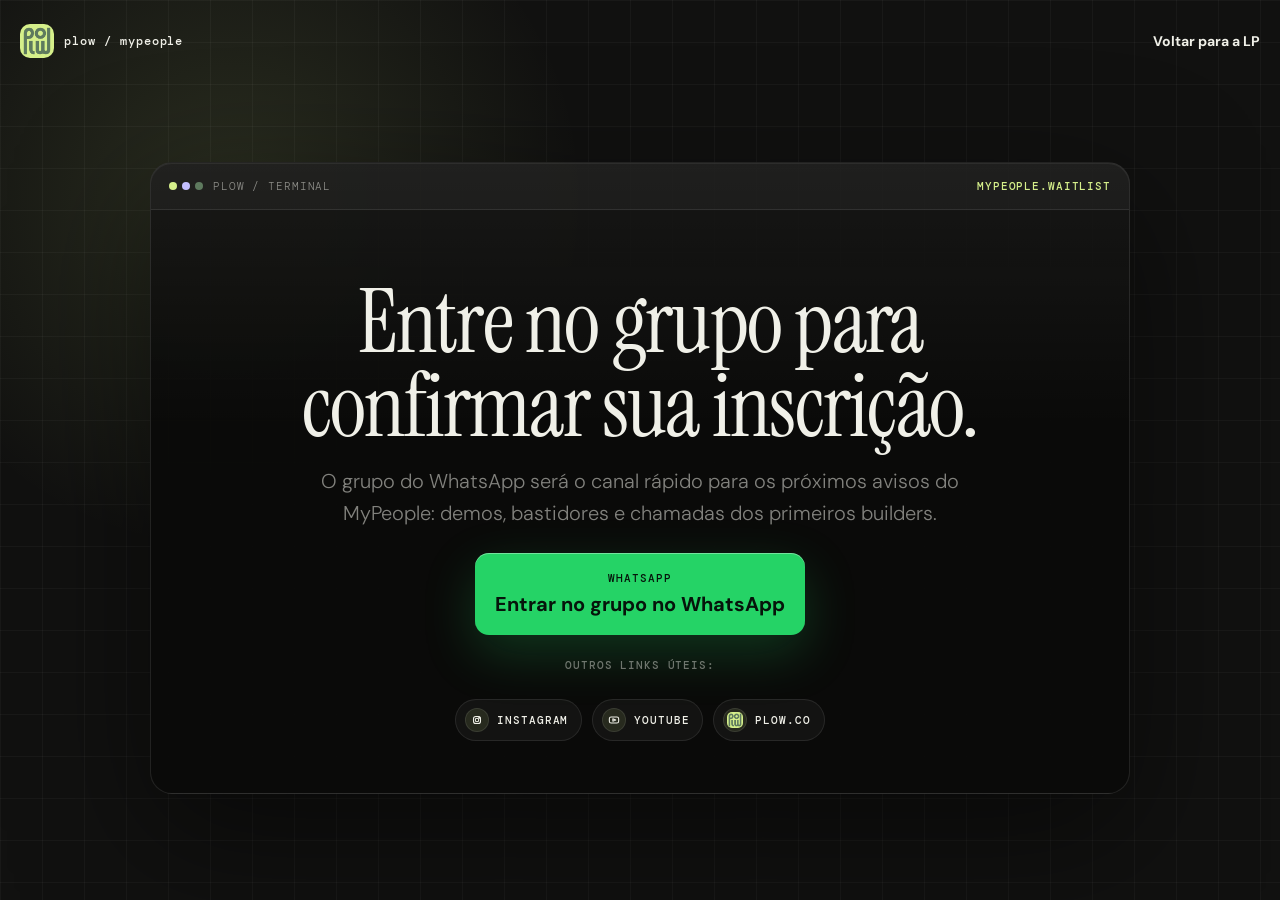
<file: grupo.html>
<!DOCTYPE html>
<html lang="pt-BR">
  <head>
    <meta charset="utf-8">
    <meta name="viewport" content="width=device-width, initial-scale=1">
    <title>MyPeople - Grupo fechado</title>
    <meta
      name="description"
      content="Página pós-cadastro do MyPeople para entrar no grupo fechado e acompanhar os próximos sinais do lançamento.">
    <link rel="preconnect" href="https://fonts.googleapis.com">
    <link rel="preconnect" href="https://fonts.gstatic.com" crossorigin>
    <link
      href="https://fonts.googleapis.com/css2?family=DM+Mono:wght@500&family=DM+Sans:wght@300;400;500;600;700&family=Instrument+Serif:ital@0;1&display=swap"
      rel="stylesheet">
    <link rel="icon" href="plow-favicon.ico" sizes="any">
    <link rel="shortcut icon" href="plow-favicon.ico">
    <link rel="icon" type="image/png" sizes="32x32" href="assets/plow-favicon-32.png">
    <link rel="icon" type="image/png" sizes="192x192" href="assets/plow-favicon-192.png">
    <link rel="apple-touch-icon" sizes="180x180" href="assets/plow-touch-icon.png">
    <link rel="stylesheet" href="styles.css?v=terminal-20260703-5">
    <script src="main.js?v=group-page" defer></script>
  </head>
  <body class="page-group">
    <header class="group-header" aria-label="Topo">
      <a class="brand brand--dark" href="index.html" aria-label="MyPeople">
        <img src="assets/plow-icon.png" alt="" width="34" height="34" decoding="async">
        <span>plow / mypeople</span>
      </a>
      <a class="group-header__link" href="index.html#waitlist">Voltar para a LP</a>
    </header>

    <main class="group-page whatsapp-conversion-page plow-terminal-stage">
      <section class="plow-terminal-shell" aria-labelledby="group-title">
        <section class="plow-terminal-window" aria-label="Terminal Plow">
          <div class="plow-terminal-bar">
            <div class="plow-window-title">
              <span class="plow-window-controls" aria-hidden="true">
                <span></span>
                <span></span>
                <span></span>
              </span>
              <span>plow / terminal</span>
            </div>
            <strong>mypeople.waitlist</strong>
          </div>

          <div class="plow-terminal-body">
            <h1 id="group-title">Entre no grupo para confirmar sua inscrição.</h1>
            <p class="plow-terminal-copy">
              O grupo do WhatsApp será o canal rápido para os próximos avisos do MyPeople: demos, bastidores e
              chamadas dos primeiros builders.
            </p>

            <div class="plow-terminal-actions">
              <a class="whatsapp-cta plow-terminal-whatsapp" href="#" aria-disabled="true" data-whatsapp-link>
                <span>WhatsApp</span>
                <strong>Entrar no grupo no WhatsApp</strong>
              </a>
              <p>Outros links úteis:</p>
            </div>

            <nav class="plow-terminal-links" aria-label="Links úteis">
              <a href="https://www.instagram.com/danedelattre/" target="_blank" rel="noopener" aria-label="Instagram">
                <span class="social-link-icon" aria-hidden="true">
                  <svg viewBox="0 0 24 24" focusable="false">
                    <rect x="6" y="6" width="12" height="12" rx="4"></rect>
                    <circle cx="12" cy="12" r="3"></circle>
                    <circle cx="16" cy="8" r="1"></circle>
                  </svg>
                </span>
                <span>Instagram</span>
              </a>
              <a href="https://www.youtube.com/@danedelattre" target="_blank" rel="noopener" aria-label="YouTube">
                <span class="social-link-icon" aria-hidden="true">
                  <svg viewBox="0 0 24 24" focusable="false">
                    <rect x="4" y="7" width="16" height="10" rx="3"></rect>
                    <path d="M10 10l5 2-5 2z"></path>
                  </svg>
                </span>
                <span>YouTube</span>
              </a>
              <a href="https://plow.co" target="_blank" rel="noopener" aria-label="Plow.co">
                <span class="social-link-icon" aria-hidden="true">
                  <img src="assets/plow-icon.png" alt="" width="18" height="18" decoding="async">
                </span>
                <span>Plow.co</span>
              </a>
            </nav>
          </div>
        </section>
      </section>
    </main>
  </body>
</html>
</file>
<file: styles.css>
:root {
  color-scheme: light;
  --midnight: #01000a;
  --volt: #d5ef8a;
  --grove: #5e7a5e;
  --iris: #c4bfff;
  --grove-light: #e8ede8;
  --chalk: #fafaf7;
  --oat: #f3f3ee;
  --card-bg: #ffffff;
  --card-border: #e5e5e0;
  --dark-bg: #111110;
  --dark-card: #1a1a18;
  --text: var(--midnight);
  --text-muted: #6b6b6b;
  --text-light: #999999;
  --text-dark: #f0f0e8;
  --muted-dark: rgba(240, 240, 232, 0.52);
  --clay: #c07355;
  --serif: "Instrument Serif", Georgia, serif;
  --sans: "DM Sans", system-ui, -apple-system, sans-serif;
  --mono: "DM Mono", "SF Mono", Consolas, monospace;
  --max: 1180px;
  --shadow: 0 18px 60px rgba(1, 0, 10, 0.08);
}

* {
  box-sizing: border-box;
}

html {
  scroll-behavior: smooth;
}

html,
body {
  overflow-x: hidden;
}

body {
  margin: 0;
  background: var(--chalk);
  color: var(--text);
  font-family: var(--sans);
  font-weight: 300;
}

a {
  color: inherit;
}

.site-header {
  width: min(var(--max), calc(100% - 40px));
  margin: 0 auto;
  padding: 24px 0 0;
  display: flex;
  align-items: center;
  justify-content: space-between;
  gap: 16px;
}

.brand {
  display: inline-flex;
  align-items: center;
  gap: 10px;
  color: var(--text-muted);
  font-family: var(--mono);
  font-size: 12px;
  font-weight: 500;
  letter-spacing: 0.08em;
  text-decoration: none;
  text-transform: lowercase;
}

.brand img {
  width: 34px;
  height: 34px;
  border-radius: 10px;
}

.header-link {
  color: var(--text);
  font-size: 14px;
  font-weight: 700;
  text-decoration: none;
}

.hero,
.flow-section,
.waitlist-section {
  width: min(var(--max), calc(100% - 40px));
  margin: 0 auto;
}

.hero {
  display: grid;
  grid-template-columns: minmax(0, 1fr) minmax(360px, 0.84fr);
  align-items: center;
  gap: clamp(42px, 7vw, 90px);
  padding: clamp(72px, 10vw, 124px) 0 clamp(72px, 9vw, 110px);
}

.page-vsl-top .hero {
  width: min(1280px, calc(100% - 40px));
  grid-template-columns: minmax(0, 0.78fr) minmax(520px, 1.06fr);
  gap: clamp(34px, 5vw, 72px);
  padding-top: clamp(58px, 7vw, 92px);
  padding-bottom: clamp(58px, 7vw, 92px);
}

.hero__copy,
.hero-video-card,
.waitlist-copy,
.form {
  min-width: 0;
  max-width: 100%;
}

.hero__copy {
  max-width: 760px;
}

.hero__headline,
.hero__after-video {
  min-width: 0;
}

.eyebrow {
  margin: 0 0 18px;
  color: var(--grove);
  font-family: var(--mono);
  font-size: 12px;
  font-weight: 500;
  letter-spacing: 0.1em;
  text-transform: uppercase;
}

h1,
h2,
h3,
p,
a,
button,
label {
  overflow-wrap: anywhere;
  word-break: normal;
}

h1,
h2,
h3,
p {
  margin-top: 0;
}

h1,
h2 {
  font-family: var(--serif);
  font-weight: 400;
  letter-spacing: -0.02em;
}

h1 {
  max-width: 760px;
  margin-bottom: 26px;
  font-size: clamp(48px, 5.9vw, 82px);
  line-height: 1.02;
}

.headline-line {
  display: block;
}

h2 {
  margin-bottom: 18px;
  font-size: clamp(38px, 5vw, 58px);
  line-height: 1.02;
}

h2 em {
  display: block;
  color: var(--grove);
  font-style: italic;
}

h3 {
  margin-bottom: 10px;
  color: var(--text);
  font-size: 22px;
  font-weight: 500;
  letter-spacing: -0.01em;
  line-height: 1.25;
}

p {
  line-height: 1.72;
}

.hero__lead,
.section-heading p,
.waitlist-copy p {
  color: var(--text-muted);
  font-size: 18px;
}

.hero__lead {
  max-width: 640px;
  margin-bottom: 32px;
}

.volt {
  padding: 0 4px;
  background: linear-gradient(
    180deg,
    transparent 62%,
    rgba(213, 239, 138, 0.85) 62%,
    rgba(213, 239, 138, 0.85) 92%,
    transparent 92%
  );
}

.hero__actions {
  display: flex;
  flex-wrap: wrap;
  gap: 12px;
}

.mobile-break {
  display: none;
}

.button {
  display: inline-flex;
  min-height: 48px;
  align-items: center;
  justify-content: center;
  border-radius: 100px;
  padding: 0 28px;
  border: 0;
  font-size: 15px;
  font-weight: 700;
  text-decoration: none;
  cursor: pointer;
  transition:
    transform 0.15s ease,
    filter 0.15s ease,
    box-shadow 0.15s ease;
}

.button:hover {
  filter: brightness(1.04);
  transform: translateY(-1px);
}

.button--dark {
  background: var(--midnight);
  color: var(--chalk);
}

.button--outline {
  border: 1px solid var(--card-border);
  background: transparent;
  color: var(--text);
}

.button--volt {
  width: 100%;
  background: var(--midnight);
  color: var(--chalk);
}

.button--volt:hover {
  box-shadow:
    0 4px 20px rgba(1, 0, 10, 0.14),
    0 0 30px rgba(1, 0, 10, 0.08);
}

.hero-video-card {
  width: 100%;
  overflow: hidden;
  border: 1px solid rgba(255, 255, 255, 0.09);
  border-radius: 22px;
  background: var(--dark-bg);
  color: var(--text-dark);
  padding: 14px;
  box-shadow: var(--shadow);
}

.hero-video-frame {
  aspect-ratio: 16 / 9;
  border: 1px solid rgba(255, 255, 255, 0.09);
  border-radius: 18px;
  background: #0b0b0a;
  padding: 10px;
}

.hero-video-frame iframe,
.hero-video-frame video {
  display: block;
  width: 100%;
  height: 100%;
  border: 0;
  border-radius: 14px;
  background: #000000;
  object-fit: cover;
}

.page-vsl-top .hero-video-card--large {
  padding: 12px;
}

.page-vsl-top .hero-video-card--large .hero-video-frame {
  border-radius: 20px;
  padding: 12px;
}

.page-vsl-top .hero-video-card--large .video-placeholder {
  border-radius: 16px;
}

.handle {
  display: inline-flex;
  width: max-content;
  border: 1px solid var(--card-border);
  border-radius: 6px;
  background: var(--oat);
  color: var(--text-muted);
  font-family: var(--mono);
  font-size: 11px;
  font-weight: 500;
  letter-spacing: 0.06em;
  padding: 3px 9px;
  text-transform: lowercase;
}

.video-placeholder {
  min-height: clamp(260px, 52vw, 640px);
  display: grid;
  place-items: center;
  border-radius: 18px;
  background:
    linear-gradient(rgba(255, 255, 255, 0.035) 1px, transparent 1px),
    linear-gradient(90deg, rgba(255, 255, 255, 0.035) 1px, transparent 1px),
    var(--dark-bg);
  background-size: 42px 42px;
  text-align: center;
}

.video-placeholder--hero {
  width: 100%;
  height: 100%;
  min-height: 0;
}

.video-placeholder span {
  display: block;
  margin-bottom: 10px;
  color: var(--volt);
  font-family: var(--mono);
  font-size: 12px;
  font-weight: 500;
  letter-spacing: 0.1em;
  text-transform: uppercase;
}

.video-placeholder strong {
  display: block;
  max-width: min(640px, calc(100vw - 84px));
  color: var(--text-dark);
  font-family: var(--serif);
  font-size: clamp(34px, 5vw, 58px);
  font-weight: 400;
  letter-spacing: -0.02em;
}

.video-placeholder--hero strong {
  max-width: 420px;
  font-size: clamp(32px, 3.8vw, 50px);
}

.flow-section {
  padding: clamp(72px, 9vw, 118px) 0;
}

.section-heading {
  max-width: 760px;
  margin-bottom: 38px;
}

.flow-section--tour {
  width: 100%;
  max-width: none;
  margin: 0;
  padding: clamp(68px, 8vw, 98px) 0 clamp(70px, 8vw, 104px);
  border-top: 1px solid rgba(255, 255, 255, 0.09);
  background: var(--dark-bg);
  color: var(--text-dark);
}

.flow-section--tour .flow-heading,
.product-tour {
  width: min(var(--max), calc(100% - 40px));
  margin-right: auto;
  margin-left: auto;
}

.flow-section--tour .flow-heading {
  max-width: 840px;
  text-align: center;
}

.flow-section--tour .flow-heading p {
  max-width: 760px;
  margin-right: auto;
  margin-left: auto;
  color: var(--muted-dark);
}

.flow-section--tour .eyebrow {
  color: var(--volt);
}

.flow-section--tour h2,
.flow-section--tour h3 {
  color: var(--text-dark);
}

.flow-section--tour .flow-heading h2 {
  font-size: clamp(46px, 5.5vw, 68px);
}

.flow-section--tour h2 em {
  color: rgba(240, 240, 232, 0.56);
}

.product-tour {
  display: grid;
  gap: clamp(28px, 4vw, 44px);
}

.product-tour--simple {
  margin-top: 8px;
}

.tour-step {
  display: grid;
  grid-template-columns: minmax(0, 0.92fr) minmax(380px, 1fr);
  gap: clamp(28px, 4vw, 56px);
  align-items: center;
  padding-top: clamp(26px, 3vw, 38px);
  border-top: 1px solid rgba(255, 255, 255, 0.09);
}

.tour-step--reverse .tour-visual {
  order: -1;
}

.tour-step__copy {
  min-width: 0;
}

.tour-step__copy h3 {
  margin: 16px 0 12px;
  max-width: 620px;
  font-family: var(--serif);
  font-size: clamp(34px, 3.7vw, 48px);
  font-weight: 400;
  letter-spacing: -0.02em;
  line-height: 1.02;
}

.tour-step__copy p {
  max-width: 620px;
  margin-bottom: 0;
  color: var(--muted-dark);
  font-size: 17px;
  line-height: 1.62;
}

.handle--dark {
  border-color: rgba(255, 255, 255, 0.09);
  background: rgba(213, 239, 138, 0.12);
  color: var(--volt);
}

.tour-visual {
  min-width: 0;
  border: 1px solid rgba(255, 255, 255, 0.09);
  border-radius: 22px;
  background:
    linear-gradient(rgba(255, 255, 255, 0.035) 1px, transparent 1px),
    linear-gradient(90deg, rgba(255, 255, 255, 0.035) 1px, transparent 1px),
    #0b0b0a;
  background-size: 42px 42px;
  padding: clamp(16px, 3vw, 28px);
  box-shadow: 0 22px 70px rgba(0, 0, 0, 0.22);
}

.mock-window,
.decision-panel,
.proof-card {
  border: 1px solid rgba(255, 255, 255, 0.09);
  border-radius: 18px;
  background: rgba(26, 26, 24, 0.92);
  padding: 18px;
}

.mock-window__top {
  display: flex;
  justify-content: space-between;
  margin-bottom: 14px;
  color: var(--muted-dark);
  font-family: var(--mono);
  font-size: 12px;
  letter-spacing: 0.08em;
  text-transform: uppercase;
}

.mock-window__top strong,
.mock-label,
.proof-card > span {
  color: var(--volt);
  font-family: var(--mono);
  font-size: 12px;
  font-weight: 500;
  letter-spacing: 0.08em;
  text-transform: uppercase;
}

.mock-card {
  border: 1px solid rgba(255, 255, 255, 0.09);
  border-radius: 16px;
  background: rgba(255, 255, 255, 0.035);
  padding: 18px;
}

.mock-card + .mock-card {
  margin-top: 12px;
}

.mock-card--active {
  border-left: 3px solid var(--clay);
}

.mock-card span {
  display: block;
  margin-bottom: 10px;
  color: var(--muted-dark);
  font-family: var(--mono);
  font-size: 11px;
  letter-spacing: 0.08em;
  text-transform: uppercase;
}

.mock-card h4,
.decision-panel h4,
.proof-card h4 {
  margin: 0 0 10px;
  color: var(--text-dark);
  font-size: 24px;
  line-height: 1.12;
}

.mock-card p,
.proof-card p {
  margin: 0;
  color: var(--muted-dark);
  font-size: 14px;
  line-height: 1.55;
}

.decision-panel {
  position: relative;
  padding-top: 42px;
}

.decision-panel .status-dot {
  position: absolute;
  top: 18px;
  right: 18px;
  width: 10px;
  height: 10px;
  border-radius: 50%;
  background: var(--volt);
  box-shadow: 0 0 22px rgba(213, 239, 138, 0.45);
}

.decision-line {
  display: flex;
  justify-content: space-between;
  gap: 14px;
  border-top: 1px solid rgba(255, 255, 255, 0.09);
  padding: 14px 0 0;
  margin-top: 14px;
  color: var(--muted-dark);
  font-size: 14px;
}

.decision-line strong {
  color: var(--text-dark);
  font-weight: 600;
}

.proof-thumb {
  height: 150px;
  margin: 14px 0;
  border: 1px solid rgba(255, 255, 255, 0.09);
  border-radius: 14px;
  background:
    linear-gradient(135deg, rgba(213, 239, 138, 0.22), transparent 48%),
    linear-gradient(180deg, rgba(196, 191, 255, 0.18), transparent),
    rgba(255, 255, 255, 0.04);
}

.waitlist-section {
  display: grid;
  grid-template-columns: minmax(0, 0.95fr) minmax(360px, 0.72fr);
  gap: clamp(36px, 7vw, 88px);
  align-items: start;
  width: 100%;
  max-width: none;
  margin: 0;
  padding: clamp(68px, 8vw, 104px) max(20px, calc((100vw - var(--max)) / 2));
  background: #ffffff;
  color: var(--text);
}

.waitlist-copy {
  max-width: 760px;
}

.waitlist-copy p {
  max-width: 680px;
  color: var(--text-muted);
}

.disclaimer {
  margin-top: 22px;
  border-left: 3px solid var(--clay);
  padding-left: 18px;
}

.form {
  display: grid;
  gap: 14px;
  border: 1px solid var(--card-border);
  border-radius: 22px;
  background: var(--card-bg);
  padding: 22px;
  box-shadow: 0 18px 60px rgba(1, 0, 10, 0.06);
}

label {
  display: grid;
  gap: 8px;
  color: var(--text-muted);
  font-size: 14px;
  font-weight: 500;
}

input,
select {
  width: 100%;
  min-height: 48px;
  border: 1px solid var(--card-border);
  border-radius: 10px;
  background: var(--chalk);
  color: var(--text);
  font: inherit;
  padding: 0 13px;
  outline: none;
}

select option {
  background: var(--card-bg);
}

input:focus,
select:focus {
  border-color: var(--grove);
  box-shadow: 0 0 0 3px rgba(94, 122, 94, 0.12);
}

input::placeholder {
  color: var(--text-light);
}

.page-signature {
  position: absolute;
  width: 1px;
  height: 1px;
  overflow: hidden;
  opacity: 0;
  pointer-events: none;
}

.form .button {
  margin-top: 8px;
}

.page-group {
  min-height: 100vh;
  background: var(--dark-bg);
  color: var(--text-dark);
}

.page-group .eyebrow {
  color: var(--volt);
}

.brand--dark,
.group-header__link {
  color: var(--text-dark);
}

.group-header {
  position: absolute;
  z-index: 2;
  top: 0;
  left: 50%;
  display: flex;
  width: min(1280px, calc(100% - 40px));
  align-items: center;
  justify-content: space-between;
  gap: 16px;
  padding: 24px 0 0;
  transform: translateX(-50%);
}

.group-header__link {
  font-size: 14px;
  font-weight: 700;
  text-decoration: none;
}

.group-page {
  min-height: 100vh;
  background:
    linear-gradient(rgba(255, 255, 255, 0.035) 1px, transparent 1px),
    linear-gradient(90deg, rgba(255, 255, 255, 0.035) 1px, transparent 1px),
    var(--dark-bg);
  background-size: 42px 42px;
}

.group-hero {
  display: grid;
  grid-template-columns: minmax(0, 0.95fr) minmax(420px, 0.72fr);
  gap: clamp(36px, 6vw, 86px);
  align-items: center;
  width: min(1280px, calc(100% - 40px));
  min-height: 100vh;
  margin: 0 auto;
  padding: clamp(104px, 10vw, 148px) 0 clamp(52px, 7vw, 86px);
}

.whatsapp-conversion-page .group-hero {
  grid-template-columns: minmax(0, 0.82fr) minmax(480px, 0.9fr);
}

.group-hero__copy {
  max-width: 820px;
}

.group-hero h1 {
  max-width: 900px;
  margin: 0;
  color: var(--text-dark);
  font-size: clamp(62px, 8vw, 116px);
  line-height: 0.88;
}

.group-hero h1 em {
  display: block;
  color: var(--volt);
  font-style: italic;
}

.group-hero__copy > p:not(.eyebrow) {
  max-width: 680px;
  margin: 28px 0 0;
  color: var(--muted-dark);
  font-size: clamp(17px, 1.6vw, 21px);
  line-height: 1.55;
}

.plow-brand-system {
  display: grid;
  grid-template-columns: minmax(240px, 0.8fr) minmax(0, 1fr);
  gap: 12px;
  max-width: 680px;
  margin-top: 30px;
  border: 1px solid rgba(255, 255, 255, 0.09);
  border-radius: 18px;
  background:
    linear-gradient(135deg, rgba(213, 239, 138, 0.08), transparent 38%),
    rgba(255, 255, 255, 0.04);
  padding: 12px;
}

.plow-brand-mark {
  display: flex;
  min-width: 0;
  align-items: center;
  gap: 12px;
  border-radius: 14px;
  background: rgba(1, 0, 10, 0.34);
  padding: 12px;
}

.plow-brand-mark img {
  width: 42px;
  height: 42px;
  border-radius: 12px;
}

.plow-brand-mark div {
  display: grid;
  gap: 3px;
  min-width: 0;
}

.plow-brand-mark span,
.plow-token,
.plow-signal-rail span {
  font-family: var(--mono);
  font-size: 10px;
  font-weight: 500;
  letter-spacing: 0.08em;
  text-transform: uppercase;
}

.plow-brand-mark span {
  color: var(--volt);
}

.plow-brand-mark strong {
  overflow: hidden;
  color: var(--text-dark);
  font-size: 14px;
  line-height: 1.2;
  text-overflow: ellipsis;
  white-space: nowrap;
}

.plow-token-strip {
  display: grid;
  grid-template-columns: repeat(4, minmax(0, 1fr));
  gap: 8px;
  min-width: 0;
}

.plow-token {
  display: flex;
  min-height: 66px;
  align-items: end;
  border-radius: 14px;
  color: var(--midnight);
  padding: 10px;
}

.plow-token--volt {
  background: var(--volt);
}

.plow-token--grove {
  background: var(--grove);
  color: var(--text-dark);
}

.plow-token--iris {
  background: var(--iris);
}

.plow-token--chalk {
  background: var(--chalk);
}

.group-actions {
  display: grid;
  grid-template-columns: minmax(280px, 430px);
  gap: 14px;
  margin-top: 34px;
}

.whatsapp-cta {
  display: grid;
  gap: 8px;
  min-height: 96px;
  align-content: center;
  justify-content: start;
  border-radius: 16px;
  background: #25d366;
  color: #06140b;
  padding: 18px 20px;
  text-decoration: none;
  box-shadow:
    0 18px 52px rgba(37, 211, 102, 0.22),
    inset 0 1px 0 rgba(255, 255, 255, 0.36);
}

.whatsapp-cta span {
  font-family: var(--mono);
  font-size: 11px;
  font-weight: 500;
  letter-spacing: 0.08em;
  text-transform: uppercase;
}

.whatsapp-cta strong {
  font-size: 19px;
  line-height: 1.18;
}

.whatsapp-cta[aria-disabled="true"] {
  cursor: not-allowed;
}

.group-note {
  margin: 0;
  border-left: 3px solid #25d366;
  color: var(--muted-dark);
  padding-left: 14px;
  font-size: 14px;
  line-height: 1.5;
}

.whatsapp-sticky-cta {
  display: grid;
  grid-template-columns: auto minmax(0, 1fr);
  gap: 4px 12px;
  max-width: 560px;
  margin-top: 18px;
  border: 1px solid rgba(37, 211, 102, 0.22);
  border-radius: 16px;
  background:
    linear-gradient(90deg, rgba(37, 211, 102, 0.12), transparent),
    rgba(255, 255, 255, 0.04);
  padding: 14px 16px;
}

.whatsapp-sticky-cta span,
.whatsapp-lockup__top span,
.whatsapp-lockup__top p,
.whatsapp-phone-top span,
.whatsapp-bubble span,
.join-step span {
  font-family: var(--mono);
  font-size: 10px;
  font-weight: 500;
  letter-spacing: 0.08em;
  text-transform: uppercase;
}

.whatsapp-sticky-cta span {
  color: #25d366;
}

.whatsapp-sticky-cta strong {
  color: var(--text-dark);
  font-size: 15px;
}

.whatsapp-sticky-cta em {
  grid-column: 1 / -1;
  color: var(--muted-dark);
  font-size: 13px;
  font-style: normal;
}

.group-command-center {
  display: grid;
  gap: 18px;
  min-width: 0;
  border: 1px solid rgba(255, 255, 255, 0.09);
  border-radius: 24px;
  background: rgba(26, 26, 24, 0.88);
  padding: clamp(16px, 2.5vw, 24px);
  box-shadow:
    0 34px 120px rgba(0, 0, 0, 0.38),
    inset 0 1px 0 rgba(255, 255, 255, 0.04);
}

.group-join-console {
  gap: 14px;
}

.plow-os-window {
  position: relative;
}

.plow-os-window::before {
  position: absolute;
  inset: 16px;
  border: 1px solid rgba(213, 239, 138, 0.08);
  border-radius: 18px;
  content: "";
  pointer-events: none;
}

.group-command-top,
.group-whatsapp-card__status {
  display: flex;
  align-items: center;
  justify-content: space-between;
  gap: 14px;
}

.group-command-top {
  color: var(--muted-dark);
  font-family: var(--mono);
  font-size: 11px;
  letter-spacing: 0.08em;
  text-transform: uppercase;
}

.plow-window-title {
  display: inline-flex;
  min-width: 0;
  align-items: center;
  gap: 10px;
}

.plow-window-controls {
  display: inline-flex;
  gap: 5px;
}

.plow-window-controls span {
  width: 8px;
  height: 8px;
  border-radius: 50%;
  background: var(--volt);
}

.plow-window-controls span:nth-child(2) {
  background: var(--iris);
}

.plow-window-controls span:nth-child(3) {
  background: var(--grove);
}

.group-command-top strong {
  color: var(--text-dark);
  font-weight: 500;
}

.whatsapp-lockup {
  display: grid;
  gap: 14px;
  border-radius: 20px;
  background:
    linear-gradient(135deg, rgba(37, 211, 102, 0.16), transparent 44%),
    var(--chalk);
  color: var(--text);
  padding: clamp(18px, 3vw, 24px);
}

.whatsapp-lockup__top {
  display: grid;
  grid-template-columns: auto minmax(0, 1fr) auto;
  gap: 12px;
  align-items: center;
}

.whatsapp-glyph {
  display: grid;
  width: 54px;
  height: 54px;
  place-items: center;
  border-radius: 16px;
  background: #25d366;
  color: #06140b;
  font-family: var(--mono);
  font-size: 14px;
  font-weight: 700;
}

.whatsapp-lockup__top div:not(.whatsapp-glyph) {
  display: grid;
  gap: 4px;
  min-width: 0;
}

.whatsapp-lockup__top span,
.whatsapp-lockup__top p {
  margin: 0;
  color: var(--text-light);
}

.whatsapp-lockup__top strong {
  overflow: hidden;
  color: var(--text);
  font-size: 20px;
  line-height: 1.1;
  text-overflow: ellipsis;
  white-space: nowrap;
}

.whatsapp-cta--primary {
  min-height: 104px;
  box-shadow:
    0 20px 60px rgba(37, 211, 102, 0.28),
    inset 0 1px 0 rgba(255, 255, 255, 0.42);
}

.whatsapp-cta--primary strong {
  font-size: 24px;
}

.whatsapp-avatar-stack {
  display: flex;
  align-items: center;
  gap: 0;
  min-width: 0;
}

.whatsapp-avatar-stack span {
  display: grid;
  width: 38px;
  height: 38px;
  place-items: center;
  border: 2px solid var(--chalk);
  border-radius: 50%;
  background: var(--dark-card);
  color: var(--text-dark);
  font-family: var(--mono);
  font-size: 11px;
  font-weight: 500;
  margin-left: -8px;
}

.whatsapp-avatar-stack span:first-child {
  margin-left: 0;
  background: var(--volt);
  color: var(--midnight);
}

.whatsapp-avatar-stack span:nth-child(2) {
  background: var(--iris);
  color: var(--midnight);
}

.whatsapp-avatar-stack strong {
  margin-left: 12px;
  color: var(--text-muted);
  font-size: 13px;
  line-height: 1.3;
}

.whatsapp-preview-phone {
  display: grid;
  gap: 14px;
  border: 1px solid rgba(255, 255, 255, 0.09);
  border-radius: 22px;
  background:
    linear-gradient(180deg, rgba(232, 237, 232, 0.1), transparent),
    rgba(255, 255, 255, 0.04);
  padding: 14px;
}

.whatsapp-phone-top {
  display: grid;
  grid-template-columns: auto minmax(0, 1fr);
  gap: 12px;
  align-items: center;
  border-radius: 16px;
  background: rgba(1, 0, 10, 0.34);
  padding: 12px;
}

.whatsapp-phone-avatar {
  display: grid;
  width: 44px;
  height: 44px;
  place-items: center;
  border-radius: 14px;
  background: var(--volt);
  color: var(--midnight);
  font-family: var(--mono);
  font-size: 12px;
  font-weight: 700;
}

.whatsapp-phone-top div:not(.whatsapp-phone-avatar) {
  display: grid;
  gap: 4px;
  min-width: 0;
}

.whatsapp-phone-top strong {
  color: var(--text-dark);
  font-size: 16px;
  line-height: 1.2;
}

.whatsapp-phone-top span {
  color: var(--muted-dark);
}

.whatsapp-chat {
  display: grid;
  gap: 10px;
}

.whatsapp-bubble {
  display: grid;
  gap: 5px;
  max-width: 86%;
  border-radius: 16px 16px 16px 4px;
  background: var(--chalk);
  color: var(--text);
  padding: 12px 14px;
  font-size: 14px;
  line-height: 1.4;
}

.whatsapp-bubble span {
  color: var(--grove);
}

.whatsapp-bubble--system {
  justify-self: center;
  border-radius: 999px;
  background: rgba(213, 239, 138, 0.12);
  color: var(--text-dark);
  font-family: var(--mono);
  font-size: 11px;
  letter-spacing: 0.04em;
  text-transform: uppercase;
}

.whatsapp-bubble--accent {
  justify-self: end;
  border-radius: 16px 16px 4px 16px;
  background: #25d366;
  color: #06140b;
}

.whatsapp-bubble--accent span {
  color: #06140b;
}

.join-path {
  display: grid;
  grid-template-columns: repeat(3, minmax(0, 1fr));
  gap: 8px;
}

.join-step {
  display: grid;
  gap: 8px;
  min-height: 104px;
  align-content: space-between;
  border: 1px solid rgba(255, 255, 255, 0.09);
  border-radius: 16px;
  background: rgba(255, 255, 255, 0.04);
  padding: 12px;
}

.join-step span {
  color: var(--muted-dark);
}

.join-step strong {
  color: var(--text-dark);
  font-size: 14px;
  line-height: 1.2;
}

.join-step--done {
  background: rgba(213, 239, 138, 0.1);
}

.join-step--active {
  border-color: rgba(37, 211, 102, 0.48);
  background: rgba(37, 211, 102, 0.12);
}

.join-step--active span {
  color: #25d366;
}

.group-whatsapp-card {
  display: grid;
  gap: 18px;
  border-radius: 20px;
  background: var(--chalk);
  color: var(--text);
  padding: clamp(20px, 3.5vw, 30px);
}

.group-whatsapp-card__status p {
  margin: 0;
  color: var(--text-muted);
  font-family: var(--mono);
  font-size: 11px;
  letter-spacing: 0.08em;
  text-transform: uppercase;
}

.group-whatsapp-card h2 {
  margin: 0;
  font-size: clamp(42px, 5vw, 64px);
  line-height: 0.95;
}

.group-whatsapp-card > p {
  margin: 0;
  max-width: 420px;
  color: var(--text-muted);
  font-size: 15px;
  line-height: 1.55;
}

.group-message-stack {
  display: grid;
  gap: 10px;
  margin-top: 4px;
}

.group-message {
  display: grid;
  gap: 5px;
  border: 1px solid var(--card-border);
  border-radius: 14px;
  background: #ffffff;
  padding: 14px;
}

.group-message--active {
  border-left: 4px solid var(--volt);
}

.group-message span,
.group-social-card span {
  color: var(--text-light);
  font-family: var(--mono);
  font-size: 10px;
  letter-spacing: 0.08em;
  text-transform: uppercase;
}

.group-message strong,
.group-social-card strong {
  color: var(--text);
  font-size: 15px;
  line-height: 1.3;
}

.group-mini-board {
  display: grid;
  gap: 0;
  border: 1px solid rgba(255, 255, 255, 0.09);
  border-radius: 18px;
  background: rgba(255, 255, 255, 0.035);
  padding: 2px 18px 18px;
}

.plow-signal-rail {
  display: grid;
  grid-template-columns: auto minmax(0, 1fr);
  gap: 6px 14px;
  align-items: center;
  border: 1px solid rgba(213, 239, 138, 0.2);
  border-left: 4px solid var(--volt);
  border-radius: 16px;
  background:
    linear-gradient(90deg, rgba(213, 239, 138, 0.12), transparent),
    rgba(255, 255, 255, 0.04);
  padding: 14px 16px;
}

.plow-signal-rail span {
  color: var(--volt);
}

.plow-signal-rail strong {
  color: var(--text-dark);
  font-size: 15px;
  line-height: 1.2;
}

.plow-signal-rail p {
  grid-column: 1 / -1;
  margin: 0;
  color: var(--muted-dark);
  font-size: 13px;
  line-height: 1.45;
}

.group-proof-grid,
.group-social-section {
  width: min(1280px, calc(100% - 40px));
  margin: 0 auto;
}

.group-proof-grid {
  display: grid;
  grid-template-columns: repeat(3, minmax(0, 1fr));
  gap: 16px;
  padding: 0 0 clamp(52px, 7vw, 86px);
}

.group-proof-card {
  display: grid;
  gap: 16px;
  min-height: 260px;
  align-content: start;
  border: 1px solid rgba(255, 255, 255, 0.09);
  border-radius: 20px;
  background: rgba(255, 255, 255, 0.04);
  padding: clamp(18px, 2.5vw, 24px);
}

.group-proof-card .handle {
  width: fit-content;
}

.group-proof-card h2 {
  margin: 0;
  color: var(--text-dark);
  font-size: clamp(30px, 3vw, 42px);
  line-height: 1;
}

.group-proof-card p {
  margin: 0;
  color: var(--muted-dark);
  font-size: 15px;
  line-height: 1.6;
}

.group-social-section {
  display: grid;
  grid-template-columns: minmax(0, 0.72fr) minmax(420px, 1fr);
  gap: clamp(22px, 5vw, 64px);
  align-items: start;
  border-top: 1px solid rgba(255, 255, 255, 0.09);
  padding: clamp(42px, 6vw, 72px) 0 clamp(56px, 7vw, 86px);
}

.group-social-section h2 {
  max-width: 520px;
  margin: 0;
  color: var(--text-dark);
  font-size: clamp(40px, 5vw, 70px);
  line-height: 0.96;
}

.group-social-grid {
  display: grid;
  grid-template-columns: repeat(3, minmax(0, 1fr));
  gap: 12px;
}

.group-social-card {
  display: grid;
  gap: 10px;
  min-height: 142px;
  align-content: end;
  border: 1px solid rgba(255, 255, 255, 0.09);
  border-radius: 18px;
  background: rgba(255, 255, 255, 0.045);
  color: var(--text-dark);
  padding: 18px;
  text-decoration: none;
}

.group-social-card span {
  color: var(--muted-dark);
}

.group-social-card strong {
  color: var(--text-dark);
}

@media (max-width: 940px) {
  .hero,
  .waitlist-section {
    grid-template-columns: 1fr;
  }

  .page-vsl-top .hero {
    width: min(var(--max), calc(100% - 40px));
    grid-template-columns: 1fr;
  }

  .hero {
    min-height: auto;
  }

  .tour-step {
    grid-template-columns: 1fr;
  }

  .tour-step--reverse .tour-visual {
    order: initial;
  }

  .group-hero,
  .whatsapp-conversion-page .group-hero,
  .group-social-section {
    grid-template-columns: 1fr;
  }

  .group-hero {
    min-height: auto;
    padding-top: 120px;
  }

  .group-proof-grid,
  .group-social-grid {
    grid-template-columns: 1fr;
  }

  .plow-brand-system {
    grid-template-columns: 1fr;
  }

  .join-path {
    grid-template-columns: 1fr;
  }

  .join-step {
    min-height: auto;
  }
}

@media (max-width: 620px) {
  .site-header,
  .hero,
  .flow-section {
    width: calc(100% - 28px);
  }

  .flow-section--tour {
    width: 100%;
  }

  .page-vsl-top .hero {
    width: calc(100% - 28px);
  }

  .site-header {
    padding-top: 16px;
  }

  .group-header {
    width: calc(100% - 28px);
    padding-top: 16px;
  }

  .group-header__link {
    display: none;
  }

  .header-link {
    display: none;
  }

  .hero {
    gap: 14px;
    padding: 22px 0 36px;
  }

  .page-vsl-top .hero {
    display: flex;
    flex-direction: column;
    align-items: stretch;
    min-height: auto;
    gap: 22px;
    padding: 28px 0 42px;
  }

  .page-vsl-top .hero__copy {
    display: contents;
  }

  .page-vsl-top .hero__headline {
    order: 1;
    display: grid;
    min-height: auto;
    align-content: center;
    padding: 10px 0 0;
    text-align: center;
  }

  .page-vsl-top .hero-video-card {
    order: 2;
  }

  .page-vsl-top .hero__after-video {
    order: 3;
    text-align: center;
  }

  .page-vsl-top .hero-video-card {
    margin-top: 0;
  }

  h1 {
    width: 100%;
    max-width: none;
    margin-bottom: 0;
    font-size: clamp(34px, 9.4vw, 38px);
    line-height: 0.98;
  }

  .headline-line {
    white-space: nowrap;
  }

  h2 {
    font-size: 36px;
    line-height: 1.06;
  }

  .flow-section--tour .flow-heading h2 {
    font-size: 38px;
  }

  h2 em {
    display: block;
  }

  .hero__lead,
  .waitlist-copy p {
    font-size: 14px;
    max-width: 100%;
  }

  .page-vsl-top .hero__lead {
    margin-top: 0;
    margin-bottom: 14px;
    margin-right: auto;
    margin-left: auto;
    line-height: 1.58;
  }

  .flow-section--tour {
    padding: 54px 0 64px;
  }

  .flow-section--tour .flow-heading,
  .product-tour {
    width: calc(100% - 28px);
  }

  .flow-section--tour .flow-heading {
    max-width: 330px;
    margin-bottom: 28px;
    text-align: center;
  }

  .flow-section--tour .flow-heading .eyebrow {
    margin-bottom: 16px;
  }

  .flow-section--tour .flow-heading h2 {
    margin-right: auto;
    margin-bottom: 0;
    margin-left: auto;
    text-align: center;
  }

  .product-tour {
    gap: 34px;
  }

  .tour-step {
    gap: 18px;
    padding-top: 28px;
  }

  .tour-step__copy h3 {
    margin-top: 12px;
    font-size: 32px;
  }

  .tour-step__copy p {
    font-size: 15px;
  }

  .tour-visual {
    border-radius: 18px;
    padding: 12px;
  }

  .mock-window,
  .decision-panel,
  .proof-card {
    border-radius: 16px;
    padding: 14px;
  }

  .proof-thumb {
    height: 116px;
  }

  .video-placeholder strong {
    max-width: 260px;
    font-size: 32px;
    line-height: 1.08;
  }

  .hero__actions,
  .hero__actions .button {
    width: 100%;
  }

  .hero__actions {
    flex-direction: column;
    align-items: stretch;
  }

  .mobile-break {
    display: block;
  }

  .hero-video-card,
  .form {
    border-radius: 18px;
  }

  .hero-video-card {
    padding: 10px;
  }

  .hero-video-frame {
    border-radius: 14px;
    padding: 8px;
  }

  .waitlist-section {
    padding: 56px 14px 64px;
  }

  .group-page {
    background-size: 34px 34px;
  }

  .group-hero,
  .group-proof-grid,
  .group-social-section {
    width: calc(100% - 28px);
  }

  .group-hero {
    gap: 30px;
    padding: 92px 0 46px;
  }

  .group-hero h1 {
    font-size: clamp(43px, 12vw, 56px);
    line-height: 0.92;
  }

  .group-hero__copy > p:not(.eyebrow) {
    margin-top: 22px;
    font-size: 16px;
  }

  .group-actions {
    grid-template-columns: 1fr;
    margin-top: 26px;
  }

  .plow-brand-system {
    margin-top: 24px;
  }

  .plow-token-strip {
    grid-template-columns: repeat(2, minmax(0, 1fr));
  }

  .plow-token {
    min-height: 54px;
  }

  .group-command-center,
  .group-whatsapp-card,
  .group-proof-card,
  .group-social-card {
    border-radius: 18px;
  }

  .group-command-center {
    padding: 12px;
  }

  .whatsapp-lockup,
  .whatsapp-preview-phone {
    border-radius: 18px;
  }

  .whatsapp-lockup__top {
    grid-template-columns: auto minmax(0, 1fr);
  }

  .whatsapp-lockup__top p {
    grid-column: 1 / -1;
  }

  .whatsapp-avatar-stack {
    align-items: flex-start;
  }

  .whatsapp-avatar-stack strong {
    max-width: 190px;
  }

  .group-whatsapp-card {
    padding: 18px;
  }

  .group-whatsapp-card h2,
  .group-social-section h2 {
    font-size: 38px;
  }

  .group-proof-grid {
    gap: 12px;
    padding-bottom: 48px;
  }

  .group-proof-card {
    min-height: auto;
  }

  .group-social-section {
    gap: 22px;
    padding: 42px 0 56px;
  }
}

@media (max-width: 370px) {
  h1 {
    font-size: 31px;
  }

  .flow-section--tour .flow-heading h2 {
    font-size: 34px;
  }

  .group-hero h1 {
    font-size: 39px;
  }
}

.plow-terminal-stage {
  display: grid;
  min-height: 100vh;
  place-items: center;
  padding: 108px 20px 52px;
  background:
    linear-gradient(rgba(255, 255, 255, 0.035) 1px, transparent 1px),
    linear-gradient(90deg, rgba(255, 255, 255, 0.035) 1px, transparent 1px),
    radial-gradient(circle at 18% 22%, rgba(213, 239, 138, 0.13), transparent 28%),
    var(--dark-bg);
  background-size: 42px 42px, 42px 42px, auto, auto;
}

.plow-terminal-shell {
  width: min(980px, 100%);
}

.plow-terminal-window {
  overflow: hidden;
  border: 1px solid rgba(255, 255, 255, 0.1);
  border-radius: 22px;
  background:
    linear-gradient(180deg, rgba(255, 255, 255, 0.055), transparent 42%),
    rgba(10, 10, 9, 0.94);
  box-shadow:
    0 40px 130px rgba(0, 0, 0, 0.5),
    inset 0 1px 0 rgba(255, 255, 255, 0.06);
}

.plow-terminal-bar {
  display: flex;
  align-items: center;
  justify-content: space-between;
  gap: 16px;
  border-bottom: 1px solid rgba(255, 255, 255, 0.09);
  background: rgba(255, 255, 255, 0.035);
  color: var(--muted-dark);
  font-family: var(--mono);
  font-size: 11px;
  letter-spacing: 0.08em;
  padding: 16px 18px;
  text-transform: uppercase;
}

.plow-terminal-bar strong {
  color: var(--volt);
  font-weight: 500;
}

.plow-terminal-body {
  display: grid;
  gap: 16px;
  justify-items: center;
  padding: clamp(24px, 5vw, 52px);
  text-align: center;
}

.plow-terminal-body h1 {
  max-width: 820px;
  margin: clamp(10px, 2vw, 18px) auto 0;
  color: var(--text-dark);
  font-size: clamp(44px, 7vw, 88px);
  line-height: 0.96;
}

.plow-terminal-copy {
  max-width: 720px;
  margin: 0 auto;
  color: var(--muted-dark);
  font-size: clamp(16px, 1.6vw, 20px);
  line-height: 1.62;
}

.plow-terminal-actions p,
.plow-terminal-links a {
  font-family: var(--mono);
  font-size: 11px;
  font-weight: 500;
  letter-spacing: 0.08em;
  text-transform: uppercase;
}

.plow-terminal-actions {
  display: grid;
  grid-template-columns: 1fr;
  gap: 22px;
  align-items: center;
  justify-items: center;
  margin-top: 8px;
  text-align: center;
}

.plow-terminal-whatsapp {
  width: min(100%, 420px);
  min-height: 78px;
  border-radius: 14px;
  justify-content: center;
  text-align: center;
}

.plow-terminal-whatsapp strong {
  font-size: 20px;
}

.plow-terminal-actions p {
  max-width: 520px;
  margin: 0 auto;
  color: rgba(240, 240, 232, 0.44);
  line-height: 1.5;
}

.plow-terminal-links {
  display: flex;
  flex-wrap: wrap;
  gap: 10px;
  justify-content: center;
  padding-top: 10px;
}

.plow-terminal-links a {
  display: inline-flex;
  align-items: center;
  gap: 8px;
  border: 1px solid rgba(255, 255, 255, 0.09);
  border-radius: 999px;
  background: rgba(255, 255, 255, 0.04);
  color: var(--text-dark);
  padding: 8px 13px 8px 9px;
  text-decoration: none;
}

.plow-terminal-links a:hover {
  border-color: rgba(213, 239, 138, 0.4);
  color: var(--volt);
}

.social-link-icon {
  display: inline-grid;
  width: 24px;
  height: 24px;
  flex: 0 0 auto;
  place-items: center;
  border: 1px solid rgba(255, 255, 255, 0.09);
  border-radius: 50%;
  background: rgba(213, 239, 138, 0.1);
}

.social-link-icon svg {
  width: 14px;
  height: 14px;
  fill: none;
  stroke: currentColor;
  stroke-linecap: round;
  stroke-linejoin: round;
  stroke-width: 1.8;
}

.social-link-icon img {
  display: block;
  width: 16px;
  height: 16px;
  border-radius: 5px;
}

@media (max-width: 700px) {
  .plow-terminal-stage {
    align-items: start;
    padding: 88px 14px 32px;
  }

  .plow-terminal-window {
    border-radius: 18px;
  }

  .plow-terminal-bar {
    align-items: flex-start;
    flex-direction: column;
    padding: 14px;
  }

  .plow-terminal-body {
    gap: 14px;
    padding: 20px 16px 18px;
  }

  .plow-terminal-body h1 {
    font-size: clamp(38px, 12vw, 54px);
  }

  .plow-terminal-actions {
    grid-template-columns: 1fr;
  }

  .plow-terminal-whatsapp {
    min-height: 82px;
  }

  .plow-terminal-links a {
    flex: 1 1 auto;
    text-align: center;
  }
}

.waitlist-section {
  align-items: center;
  border-top: 1px solid rgba(1, 0, 10, 0.08);
  background:
    linear-gradient(180deg, rgba(255, 255, 255, 0.78), rgba(255, 255, 255, 0.34)),
    linear-gradient(135deg, rgba(213, 239, 138, 0.22), transparent 46%),
    var(--oat);
  color: var(--text);
}

.waitlist-copy .eyebrow {
  color: var(--grove);
}

.waitlist-copy h2 {
  color: var(--text);
}

.waitlist-copy h2 em {
  color: rgba(1, 0, 10, 0.48);
}

.waitlist-copy p {
  color: var(--text-muted);
}

.waitlist-terminal-form {
  overflow: hidden;
  gap: 0;
  width: min(100%, 560px);
  justify-self: end;
  border: 1px solid rgba(1, 0, 10, 0.1);
  border-radius: 22px;
  background:
    linear-gradient(180deg, rgba(213, 239, 138, 0.16), transparent 44%),
    rgba(255, 255, 255, 0.94);
  color: var(--text);
  padding: 0;
  box-shadow:
    0 28px 90px rgba(1, 0, 10, 0.12),
    inset 0 1px 0 rgba(255, 255, 255, 0.76);
}

.waitlist-terminal-bar {
  display: flex;
  align-items: center;
  justify-content: space-between;
  gap: 16px;
  border-bottom: 1px solid rgba(1, 0, 10, 0.08);
  background: rgba(1, 0, 10, 0.035);
  color: var(--text-light);
  font-family: var(--mono);
  font-size: 11px;
  letter-spacing: 0.08em;
  padding: 15px 18px;
  text-transform: uppercase;
}

.waitlist-terminal-bar strong {
  color: var(--grove);
  font-weight: 500;
}

.waitlist-terminal-body {
  display: grid;
  gap: 14px;
  padding: clamp(18px, 3vw, 28px);
}

.waitlist-terminal-command {
  display: flex;
  flex-wrap: wrap;
  gap: 10px;
  margin: 0;
  color: var(--text);
  font-family: var(--mono);
  font-size: 13px;
  line-height: 1.5;
}

.waitlist-terminal-command span {
  color: var(--grove);
}

.waitlist-form-grid {
  display: grid;
  grid-template-columns: 1fr;
  gap: 13px;
}

.waitlist-field {
  display: grid;
  gap: 8px;
  min-width: 0;
  color: var(--text-muted);
  font-family: var(--mono);
  font-size: 10px;
  font-weight: 500;
  letter-spacing: 0.08em;
  text-transform: uppercase;
}

.waitlist-field--wide {
  grid-column: auto;
}

.waitlist-field input,
.waitlist-field select {
  min-height: 52px;
  border-color: var(--card-border);
  border-radius: 12px;
  background: var(--chalk);
  color: var(--text);
  font-family: var(--sans);
  font-size: 15px;
  font-weight: 400;
}

.waitlist-field select option {
  background: var(--card-bg);
  color: var(--text);
}

.waitlist-field input:focus,
.waitlist-field select:focus {
  border-color: rgba(213, 239, 138, 0.72);
  box-shadow: 0 0 0 3px rgba(94, 122, 94, 0.12);
}

.waitlist-field input::placeholder {
  color: var(--text-light);
}

.phone-input {
  display: grid;
  grid-template-columns: 84px minmax(0, 1fr);
  min-height: 52px;
  overflow: hidden;
  align-items: center;
  border: 1px solid var(--card-border);
  border-radius: 12px;
  background: var(--chalk);
}

.phone-country-select,
.phone-local-input {
  min-width: 0;
  min-height: 52px;
  border: 0;
  background: transparent;
  color: var(--text);
  font-family: var(--sans);
  font-size: 15px;
  font-weight: 400;
}

.phone-country-select {
  width: 100%;
  border-right: 1px solid var(--card-border);
  font-family: var(--mono);
  font-size: 12px;
  font-weight: 500;
  padding: 0 8px;
}

.phone-local-input {
  width: 100%;
  padding: 0 14px;
}

.phone-input:focus-within {
  border-color: rgba(213, 239, 138, 0.72);
  box-shadow: 0 0 0 3px rgba(94, 122, 94, 0.12);
}

.phone-input .phone-country-select:focus,
.phone-input .phone-local-input:focus {
  outline: 0;
  box-shadow: none;
}

.button--terminal-submit {
  display: grid;
  gap: 7px;
  min-height: 78px;
  align-content: center;
  justify-content: center;
  border-radius: 14px;
  background: var(--midnight);
  color: var(--chalk);
  padding: 16px 18px;
  text-align: center;
}

.button--terminal-submit span {
  font-family: var(--mono);
  font-size: 10px;
  font-weight: 500;
  letter-spacing: 0.08em;
  text-transform: uppercase;
}

.button--terminal-submit strong {
  font-size: 20px;
  line-height: 1.1;
}

.form .button--terminal-submit {
  margin-top: 2px;
}

@media (max-width: 940px) {
  .waitlist-section {
    align-items: start;
  }
}

@media (max-width: 620px) {
  .waitlist-section {
    width: 100%;
    justify-items: center;
    padding: 56px 14px 64px;
  }

  .waitlist-copy {
    max-width: 100%;
    justify-self: center;
    text-align: center;
  }

  .waitlist-copy p {
    margin-right: auto;
    margin-left: auto;
  }

  .waitlist-terminal-form {
    border-radius: 18px;
  }

  .waitlist-terminal-bar {
    align-items: flex-start;
    flex-direction: column;
    padding: 14px;
  }

  .waitlist-terminal-body {
    gap: 14px;
    padding: 16px;
  }

  .waitlist-form-grid {
    grid-template-columns: 1fr;
  }

  .waitlist-field--wide {
    grid-column: auto;
  }

  .phone-input {
    grid-template-columns: 82px minmax(0, 1fr);
  }

  .phone-local-input {
    grid-column: auto;
    border-top: 0;
  }

}
</file>
